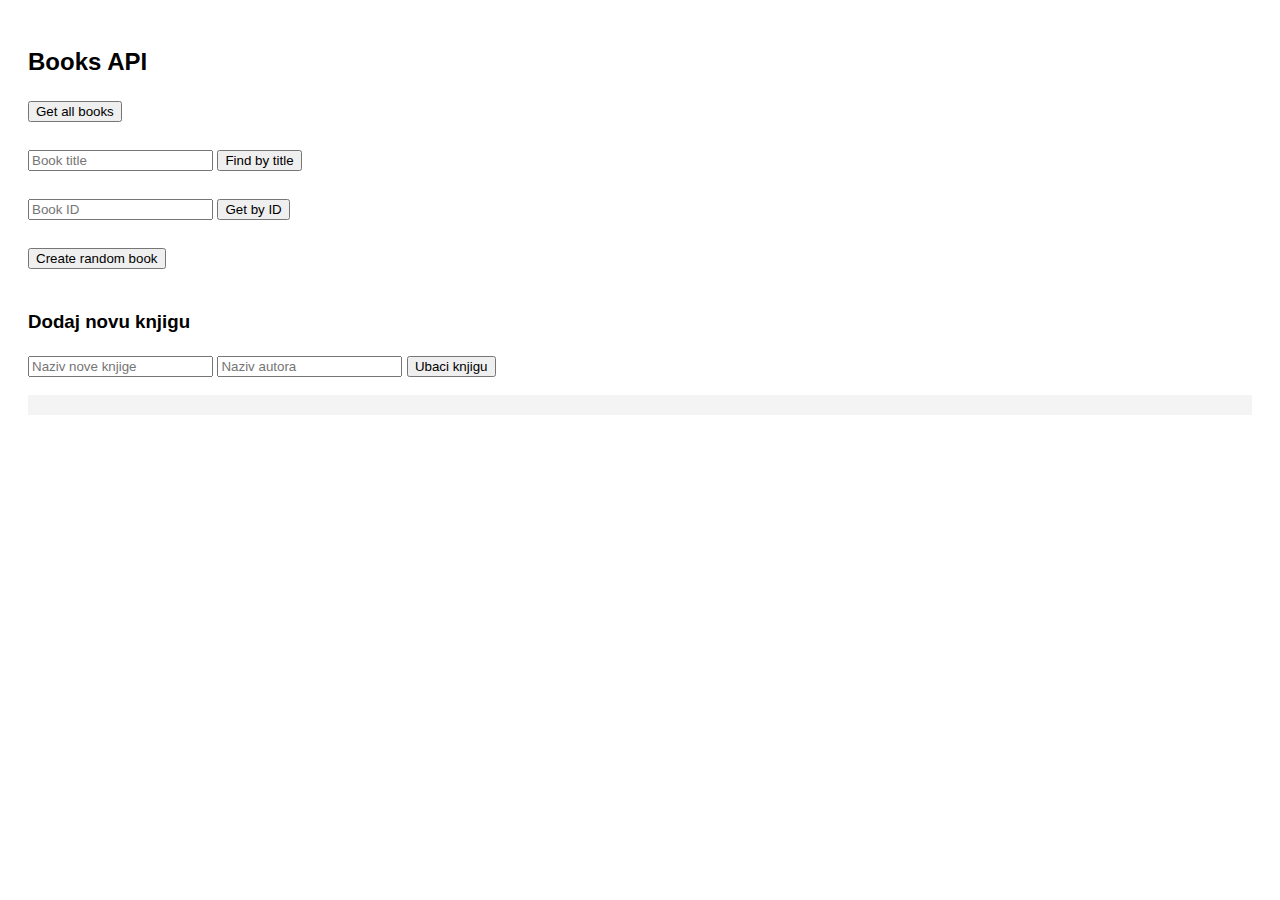
<file: src/main/resources/templates/books.html>
<!DOCTYPE html>
<html lang="sr">
<head>
    <meta charset="UTF-8">
    <title>Books API Client</title>
    <style>
        body { font-family: Arial; padding: 20px; }
        button { margin: 5px 0; }
        pre { background: #f4f4f4; padding: 10px; }
    </style>
</head>
<body>

<h2>Books API</h2>

<button onclick="getAllBooks()">Get all books</button>

<br><br>

<input id="titleInput" placeholder="Book title">
<button onclick="getBooksByTitle()">Find by title</button>

<br><br>

<input id="idInput" placeholder="Book ID">
<button onclick="getBookById()">Get by ID</button>

<br><br>

<button onclick="createBook()">Create random book</button>
<br><br>

<h3>Dodaj novu knjigu</h3>
<input id="tfNaziv" placeholder="Naziv nove knjige">
<input id="tfAutor" placeholder="Naziv autora">
<button onclick="ubaciKnjigu()">Ubaci knjigu</button>

<pre id="output"></pre>

<script>
const API_ROOT = "/api/books";

function show(data) {
    document.getElementById("output").textContent =
        JSON.stringify(data, null, 2);
}

function getAllBooks() {
    fetch(API_ROOT)
        .then(res => res.json())
        .then(show);
}

function getBooksByTitle() {
    const title = document.getElementById("titleInput").value;
    fetch(API_ROOT + "/title/" + title)
        .then(res => res.json())
        .then(show);
}

function getBookById() {
    const id = document.getElementById("idInput").value;
    fetch(API_ROOT + "/" + id)
        .then(res => {
            if (!res.ok) throw new Error("Not found");
            return res.json();
        })
        .then(show)
        .catch(err => show(err.message));
}

function createBook() {
    const book = {
        title: "Book " + Math.floor(Math.random() * 1000),
        author: "Author test"
    };

    fetch(API_ROOT, {
        method: "POST",
        headers: { "Content-Type": "application/json" },
        body: JSON.stringify(book)
    })
    .then(res => res.json())
    .then(show);
}

function ubaciKnjigu(){
    const knjiga = {
        title: document.getElementById("tfNaziv").value,
        author: document.getElementById("tfAutor").value
    }
        fetch(API_ROOT, {
        method: "POST",
        headers: { "Content-Type": "application/json" },
        body: JSON.stringify(knjiga)
    })
    .then(res => res.json())
    .then(show);
}
</script>

</body>
</html>
</file>
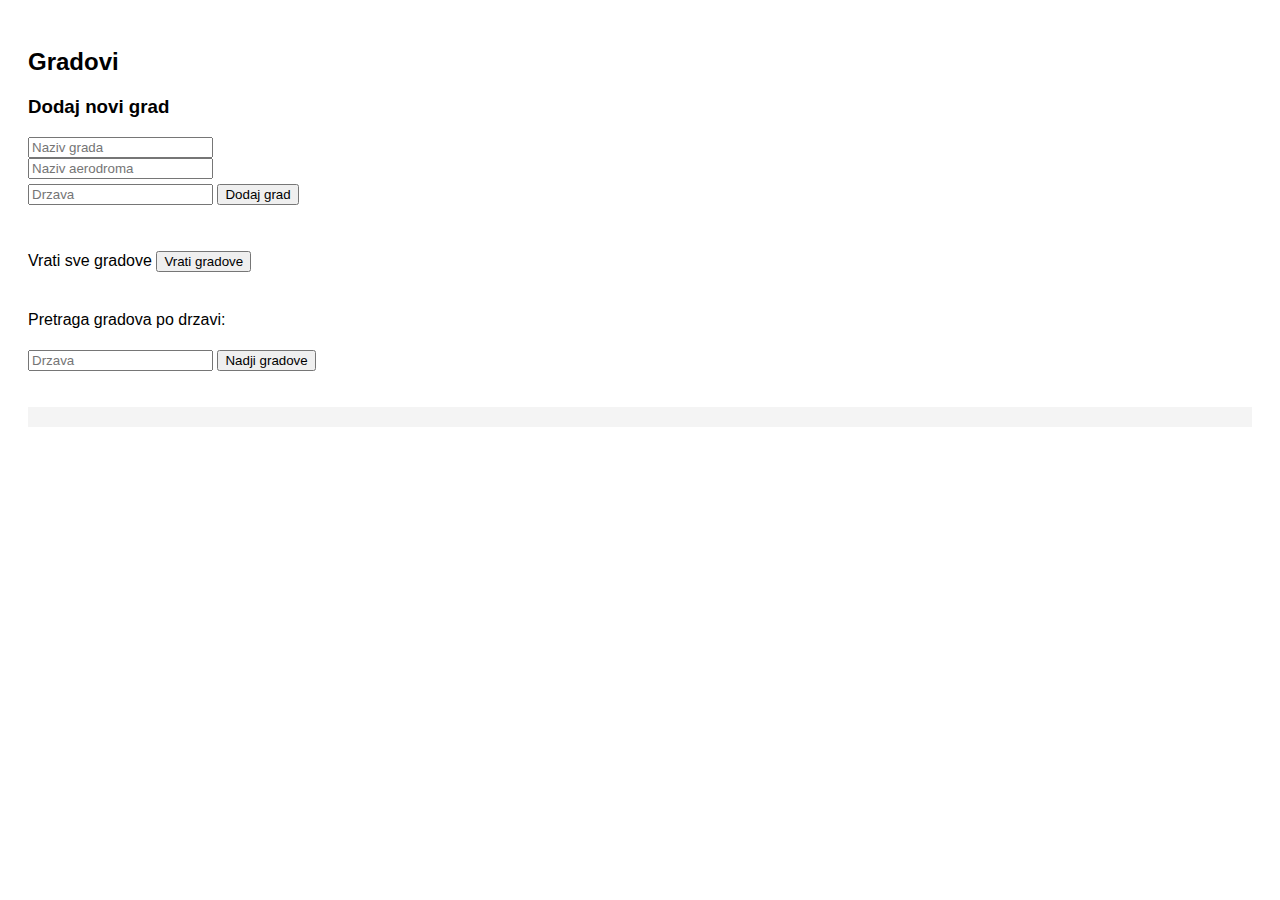
<file: src/main/resources/templates/gradovi.html>
<!DOCTYPE html>
<!--
Click nbfs://nbhost/SystemFileSystem/Templates/Licenses/license-default.txt to change this license
Click nbfs://nbhost/SystemFileSystem/Templates/Other/html.html to edit this template
-->
<!DOCTYPE html>
<html lang="sr">
<head>
    <meta charset="UTF-8">
    <title>myTravel letovi</title>
    <style>
        body { font-family: Arial; padding: 20px; }
        button { margin: 5px 0; }
        pre { background: #f4f4f4; padding: 10px; }
    </style>
</head>
<body>

<h2>Gradovi</h2>

<h3>Dodaj novi grad</h3>
<input id="tfNaziv" placeholder="Naziv grada">
<br>
<input id="tfAerodrom" placeholder="Naziv aerodroma">
<br>
<input id="tfDrzava" placeholder="Drzava">
<button onclick="ubaciGrad()">Dodaj grad</button>
<br><br><br>
<label>Vrati sve gradove</label>
<button onclick="vratiGradove()">Vrati gradove</button>

<br><br>

<p> Pretraga gradova po drzavi:</p>
<input id="nadjiGrad" placeholder="Drzava">
<button onclick="nadjiGradove()">Nadji gradove</button>

<br><br>

<pre id="output"></pre>

<script>
const API_ROOT = "/api/gradovi";

function show(data) {
let text = "";
    data.forEach(g => {
        text += g.naziv + " (" + g.drzava + ") - " + g.aerodrom + "\n";
    });
    document.getElementById("output").textContent = text;
}

function vratiGradove() {
    fetch(API_ROOT)
        .then(res => res.json())
        .then(show);
}

function nadjiGradove() {
    const title = document.getElementById("nadjiGrad").value;
    fetch(API_ROOT + "/drzava/" + title)
        .then(res => res.json())
        .then(show);
}

function ubaciGrad(){
    const grad = {
        naziv: document.getElementById("tfNaziv").value,
        aerodrom: document.getElementById("tfAerodrom").value,
        drzava: document.getElementById("tfDrzava").value
    }
        fetch(API_ROOT, {
        method: "POST",
        headers: { "Content-Type": "application/json" },
        body: JSON.stringify(grad)
    })
    .then(res => res.json())
    .then(show);
}
</script>

</body>
</html>
</file>
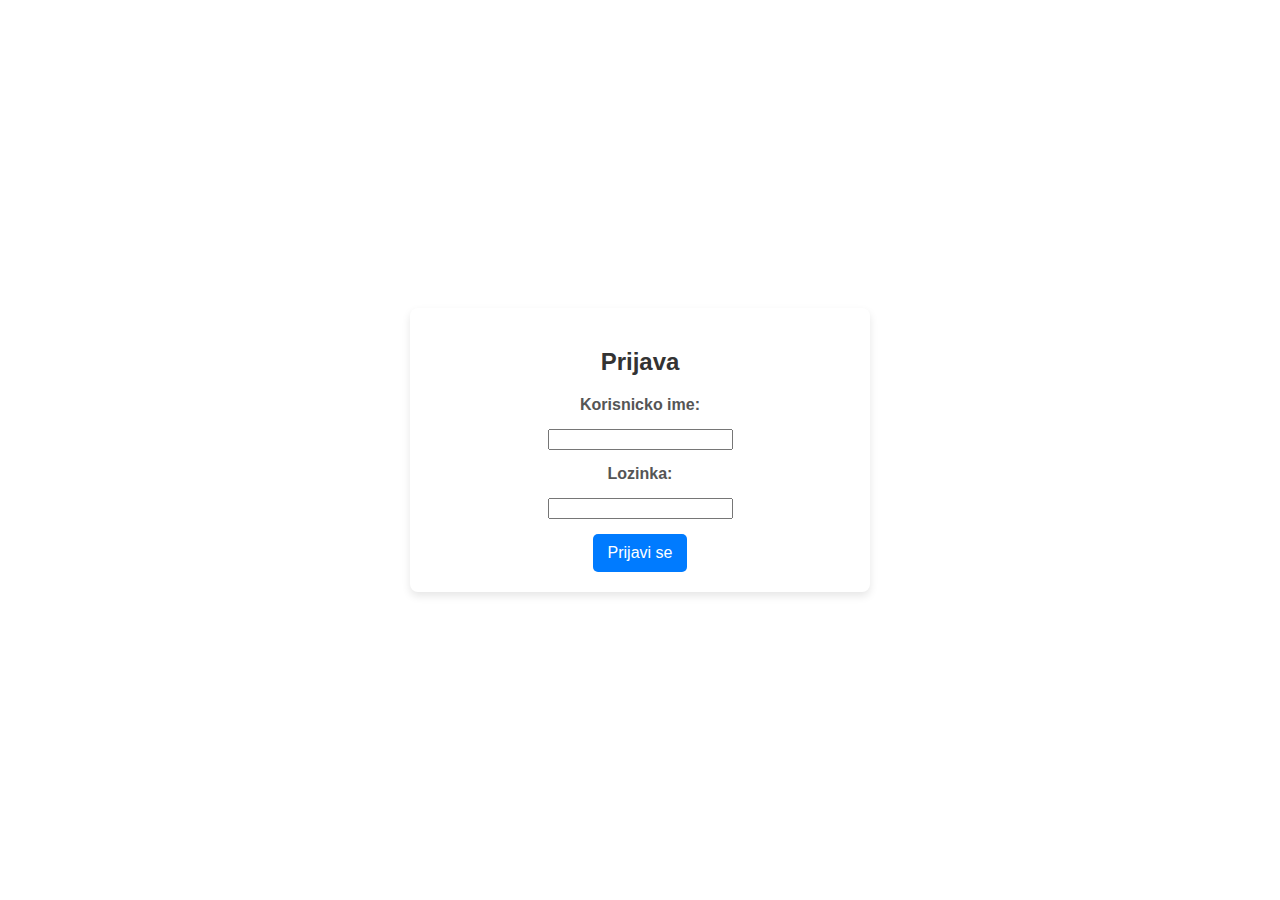
<file: src/main/resources/templates/login.html>
<!DOCTYPE html>
<!--
Click nbfs://nbhost/SystemFileSystem/Templates/Licenses/license-default.txt to change this license
Click nbfs://nbhost/SystemFileSystem/Templates/Other/html.html to edit this template
-->
<html>
    <head>
        <title>Prijava</title>
        <meta charset="UTF-8">
        <meta name="viewport" content="width=device-width, initial-scale=1.0">
        <style>
            body {
                font-family: Arial, sans-serif;
                margin: 0;
                padding: 0;
                background: url(https://upload.wikimedia.org/wikipedia/commons/d/d5/JAT_-_Jugoslovenski_Aerotransport_Boeing_737-300%3B_YU-ANF%40ZRH%2C_August_1985_ACT_%285405012052%29.jpg) no-repeat center center fixed;
                background-size: cover;
                display: flex;
                justify-content: center;
                align-items: center;
                height: 100vh;
            }

            .container {
                background: #ffffff;
                padding: 20px 30px;
                border-radius: 8px;
                box-shadow: 0 4px 8px rgba(0, 0, 0, 0.1);
                text-align: center;
                width: 100%;
                max-width: 400px;
            }

            h2 {
                margin-bottom: 20px;
                color: #333333;
            }

            .form-group {
                margin-bottom: 15px;
                text-align: left;
            }

            label {
                display: block;
                font-weight: bold;
                margin: 15px;
                color: #555555;
            }

            button {
                background-color: #007bff;
                color: white;
                padding: 10px 15px;
                border: none;
                border-radius: 5px;
                cursor: pointer;
                font-size: 16px;
                transition: background-color 0.3s;
                margin-top: 15px;
            }

            button:hover {
                background-color: #0056b3;
            }

        </style>
    </head>
    <body>
        <div class="container">
            <h2>Prijava</h2>
            <form method="post" action="/login">
            <div>
                <label for="username">Korisnicko ime:</label>
                <input id="username" name="username">
            </div>
            <div>
                <label for="password">Lozinka:</label>
                <input id="password" name="password">
            </div>
            <button type="submit">Prijavi se</button>
            </form>
        </div>
    </body>
</html>
</file>
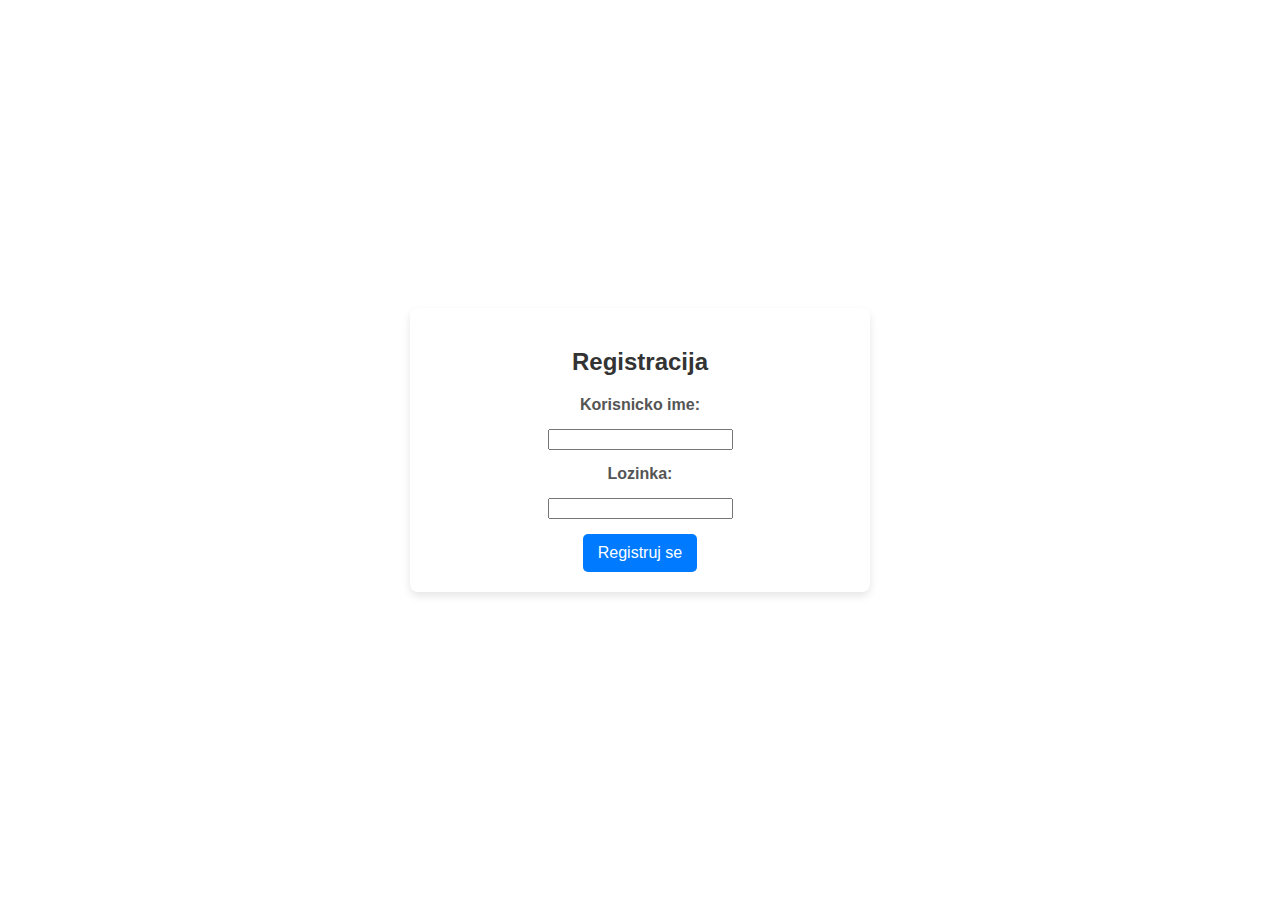
<file: src/main/resources/templates/register.html>
<!DOCTYPE html>
<!--
Click nbfs://nbhost/SystemFileSystem/Templates/Licenses/license-default.txt to change this license
Click nbfs://nbhost/SystemFileSystem/Templates/Other/html.html to edit this template
-->
<html>
    <head>
        <title>Registracija</title>
        <meta charset="UTF-8">
        <meta name="viewport" content="width=device-width, initial-scale=1.0">
        <style>
            body {
                font-family: Arial, sans-serif;
                margin: 0;
                padding: 0;
                background: url(https://upload.wikimedia.org/wikipedia/commons/d/d5/JAT_-_Jugoslovenski_Aerotransport_Boeing_737-300%3B_YU-ANF%40ZRH%2C_August_1985_ACT_%285405012052%29.jpg) no-repeat center center fixed;
                background-size: cover;
                display: flex;
                justify-content: center;
                align-items: center;
                height: 100vh;
            }

            .container {
                background: #ffffff;
                padding: 20px 30px;
                border-radius: 8px;
                box-shadow: 0 4px 8px rgba(0, 0, 0, 0.1);
                text-align: center;
                width: 100%;
                max-width: 400px;
            }

            h2 {
                margin-bottom: 20px;
                color: #333333;
            }

            .form-group {
                margin-bottom: 15px;
                text-align: left;
            }

            label {
                display: block;
                font-weight: bold;
                margin: 15px;
                color: #555555;
            }

            button {
                background-color: #007bff;
                color: white;
                padding: 10px 15px;
                border: none;
                border-radius: 5px;
                cursor: pointer;
                font-size: 16px;
                transition: background-color 0.3s;
                margin-top: 15px;
            }

            button:hover {
                background-color: #0056b3;
            }

        </style>
    </head>
    <body>
        <div class="container">
            <h2>Registracija</h2>
            <div>
                <label for="tfUsername">Korisnicko ime:</label>
                <input id="tfUsername" name="username">
            </div>
            <div>
                <label for="tfPass">Lozinka:</label>
                <input id="tfPass" name="pass">
            </div>
            <button onclick="register()">Registruj se</button>
        </div>
        <script>
            const API_ROOT = "/api/user";
            
            function register() {
                const user = {
                    username: document.getElementById("tfUsername").value,
                    password: document.getElementById("tfPass").value
                }
                fetch(API_ROOT, {
                    method: "POST",
                    headers: {"Content-Type": "application/json"},
                    body: JSON.stringify(user)
                })
                        .then(res => res.json())
                        .then(() => window.location.href = "/login");
            }

        </script>
    </body>
</html>
</file>
